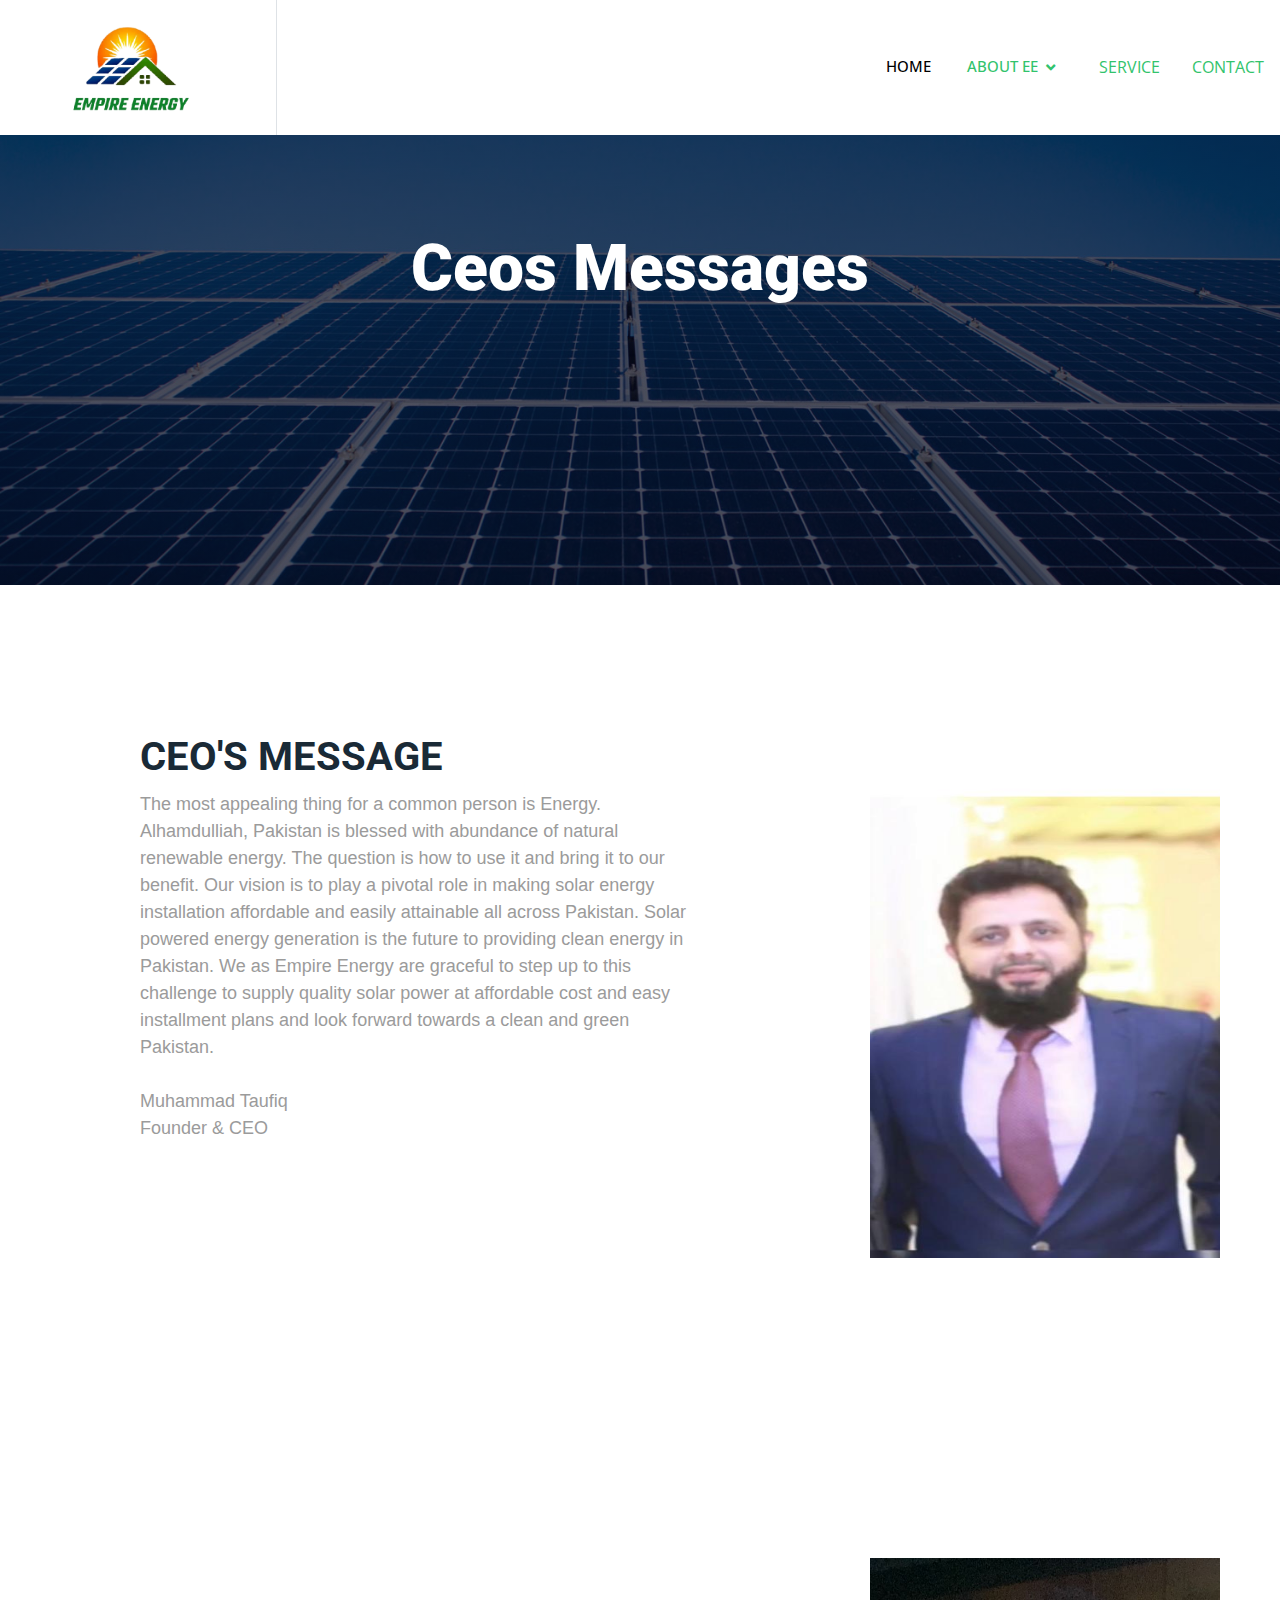
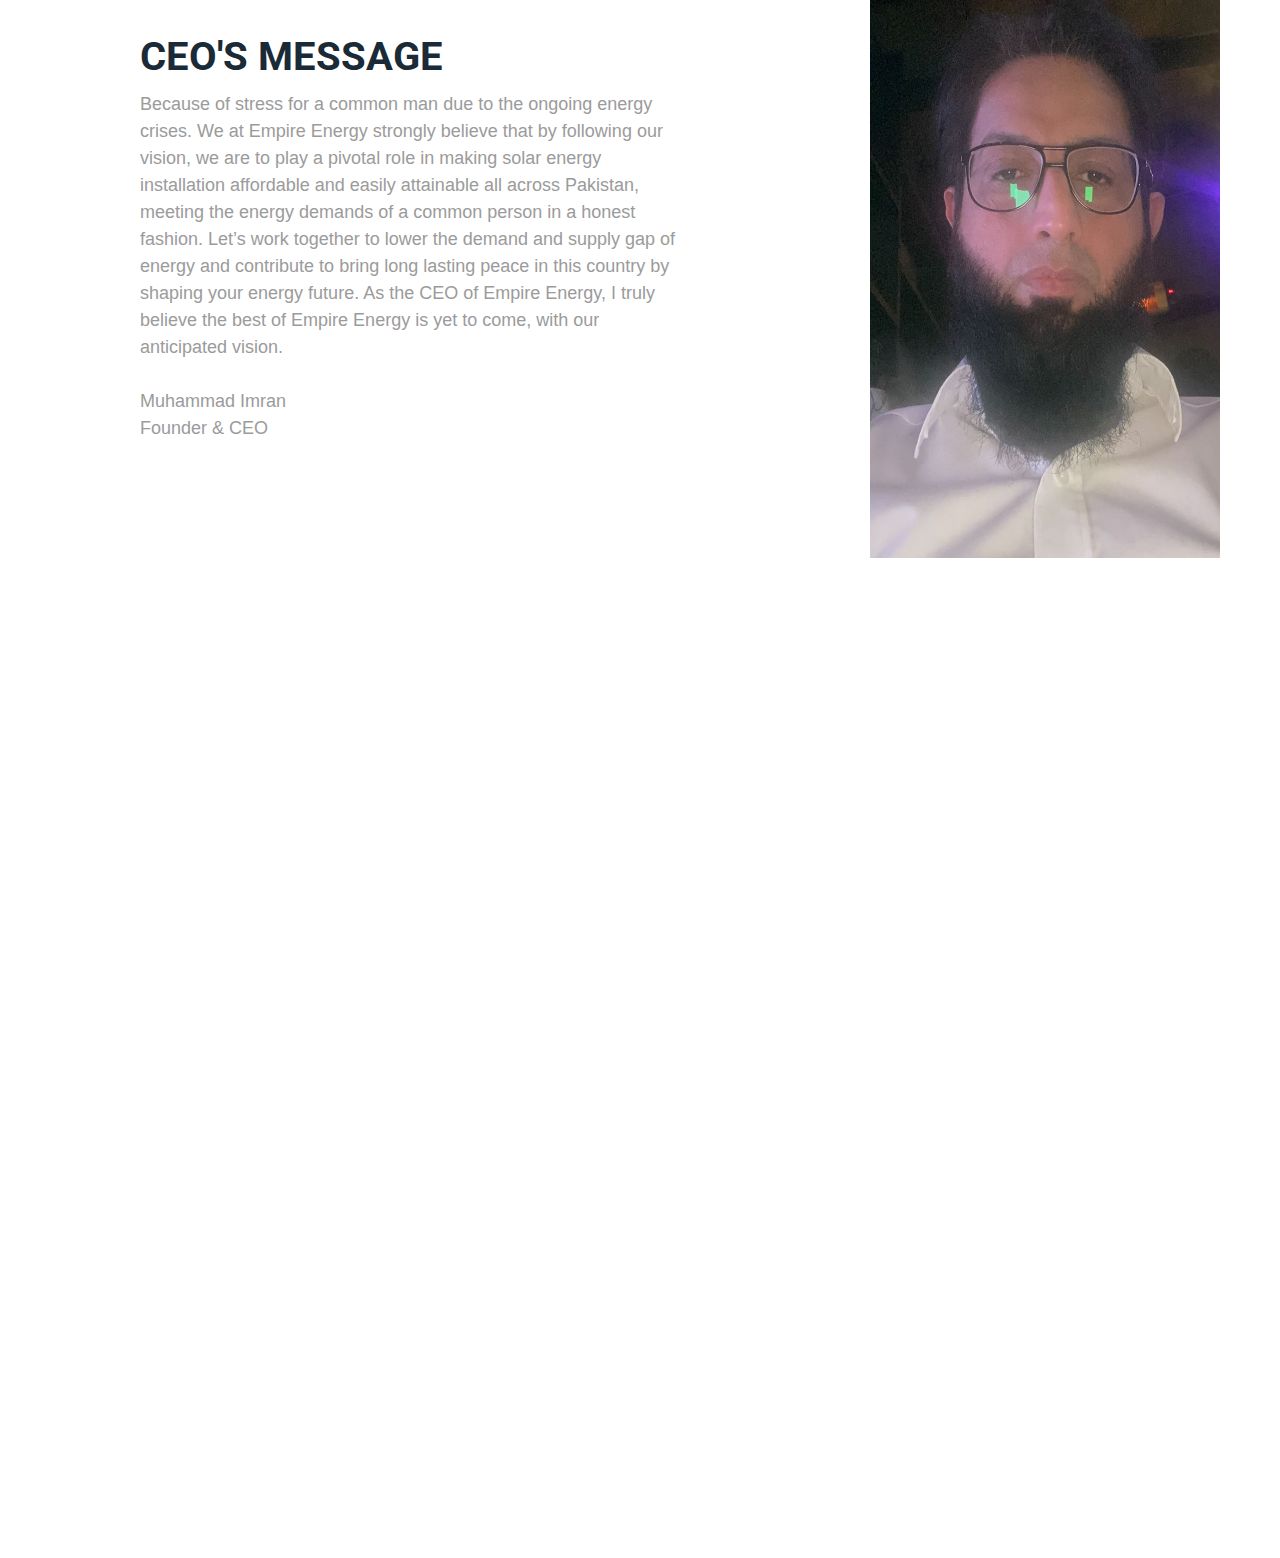
<file: ceo.html>
<!DOCTYPE html>
<html lang="en">

<head>

    <link rel="icon" href="img/logo3.png" type="icon" sizes="512x512">
    <meta charset="utf-8">
    <title>CEOS Message</title>
    <meta content="width=device-width, initial-scale=1.0" name="viewport">
    <meta content="" name="keywords">
    <meta content="" name="description">

    <!-- Favicon -->
    <link href="img/favicon.ico" rel="icon">

    <!-- Google Web Fonts -->
    <link rel="preconnect" href="https://fonts.googleapis.com">
    <link rel="preconnect" href="https://fonts.gstatic.com" crossorigin>
    <link href="https://fonts.googleapis.com/css2?family=Open+Sans:wght@400;500&family=Roboto:wght@500;700;900&display=swap" rel="stylesheet"> 

    <!-- Icon Font Stylesheet -->
    <link href="https://cdnjs.cloudflare.com/ajax/libs/font-awesome/5.10.0/css/all.min.css" rel="stylesheet">
    <link href="https://cdn.jsdelivr.net/npm/bootstrap-icons@1.4.1/font/bootstrap-icons.css" rel="stylesheet">
 

    <!-- Libraries Stylesheet -->
    <link href="lib/animate/animate.min.css" rel="stylesheet">
    <link href="lib/owlcarousel/assets/owl.carousel.min.css" rel="stylesheet">
    <link href="lib/lightbox/css/lightbox.min.css" rel="stylesheet">

    <!-- Customized Bootstrap Stylesheet -->
    <link href="css/bootstrap.min.css" rel="stylesheet">

    <!-- Template Stylesheet -->
    <link href="css/style.css" rel="stylesheet">
</head>


<style>

.section{
	width: 100%;
	min-height: 100vh;
	background-color: white;
}
.container{
	width: 80%;
	display: block;
	margin:auto;
	padding-top: 100px;
}
.content-section{
	float: left;
	width: 55%;
}
.image-section{
 float: right;
	width: 40%;
}
.image-section img{
	width: 350px;
	height: 600px;
    margin-left: 400px;
    margin-top: -500px;

}
.content-section .title{
	text-transform: uppercase;
	font-size: 28px;
    color: var(--primary);
}
.content-section .content h3{
	margin-top: 20px;
	color:var(--primary);
	font-size: 21px;
}
.content-section .content p{
	margin-top: 10px;
	font-family: sans-serif;
	font-size: 18px;
	line-height: 1.5;
}

@media screen and (max-width: 768px){
	.container{
	width: 80%;
	display: block;
	margin:auto;
	padding-top:50px;
}
.content-section{
	float:none;
	width:100%;
	display: block;
	margin:auto;
}
.image-section{
	float:none;
	width:100%;
	
}
.image-section img{
	width: 100%;
	height: auto;
	display: block;
	margin:auto;
}
.content-section .title{
	text-align: center;
	font-size: 19px;
}

}





</style>




<body>
   


    <!-- Navbar Start -->
    <nav class="navbar navbar-expand-lg bg-white navbar-light sticky-top p-0">
        <a href="index.html" class="navbar-brand d-flex align-items-center border-end px-4 px-lg-5">
            <img src="img/logo3.png" alt="" style="height:180px ; margin-top: 30px;">
        </a>
        <button type="button" class="navbar-toggler me-4" data-bs-toggle="collapse" data-bs-target="#navbarCollapse">
            <span class="navbar-toggler-icon"></span>
        </button>
        <div class="collapse navbar-collapse" id="navbarCollapse">
            <div class="navbar-nav ms-auto p-4 p-lg-0">
                <a href="index.html" class="nav-item nav-link">Home</a>
                <div class="nav-item dropdown">
                    <a href="about.html" class="nav-link dropdown-toggle active" data-bs-toggle="dropdown">About EE</a>
                    <div class="dropdown-menu bg-light m-0">
                        <a href="about.html" class="dropdown-item active">About EE</a>
                        <a href="ceo.html" class="dropdown-item">Ceos Messages</a>
                       
                    </div>
                </div>
                
              
                </div>
                <a href="service.html" class="nav-item nav-link">SERVICE</a>
                <a href="contact.html" class="nav-item nav-link">CONTACT</a>
            </div>
            
        </div>
    </nav>
    <!-- Navbar End -->


    <!-- Page Header Start -->
    <div class="container-fluid page-header py-5 mb-5">
        <div class="container py-5">
            <h1 class="display-3 text-white mb-3 animated slideInDown" style="text-align:center ;">Ceos Messages</h1>
            <nav aria-label="breadcrumb animated slideInDown">
                
            </nav>
        </div>
    </div>
    <!-- Page Header End -->

    <!-- about section start -->
    

    <section>
        <div class="section">
            <div class="container">
                <div class="content-section">
                    <div class="title">
                        <h1>CEO'S Message</h1>
                    </div>
                    <div class="content">
                        
                        <p>The most appealing thing for a common person is Energy.

                            Alhamdulliah, Pakistan is blessed with abundance of natural renewable energy. The question is how to use it and bring it to our benefit. Our vision is to play a pivotal role in making solar energy installation affordable and easily attainable all across Pakistan. Solar powered energy generation is the future to providing clean energy in Pakistan. 
                            
                            We as Empire Energy are graceful to step up to this challenge to supply quality solar power at affordable cost and easy installment plans and look forward towards a clean and green Pakistan.<br><br>
                            Muhammad Taufiq<br>Founder & CEO</p>
                        </p>
                
                <div class="image-section">
                    <img src="img/ceo-1.jpg" >
                </div>
            </div>
        </div>
    
    </section>

   

<section>
    <div class="section">
		<div class="container">
			<div class="content-section">
				<div class="title">
                    <h1>CEO'S Message</h1>
                </div>
				<div class="content">
					
					<p>Because of stress for a common man due to the ongoing energy crises.

                        We at Empire Energy strongly believe that by following our vision, we are to play a pivotal role in making solar energy installation affordable and easily attainable all across Pakistan, meeting the energy demands of a common person in a honest fashion. Let’s work together to lower the demand and supply gap of energy and contribute to bring long lasting peace in this country by shaping your energy future.
                        
                        As the CEO of Empire Energy, I truly believe the best of Empire Energy is yet to come, with our anticipated vision.<br><br>
                        Muhammad Imran<br>Founder & CEO</p>
					</p>
			
			<div class="image-section">
				<img src="img/ceo-2.jpg">
			</div>
		</div>
	</div>

</section>
 

          
    <!-- Footer Start -->
    <div class="container-fluid bg-dark text-body footer mt-5 pt-5 wow fadeIn" data-wow-delay="0.1s">
        <div class="container py-5">
            <div class="row g-5">
                <div class="col-lg-3 col-md-6">
                    <h5 class="text-white mb-4">Address</h5>
                    <p class="mb-2"><i class="fa fa-map-marker-alt me-3"></i>Empire Energy 12-B, Main Jinnah Avenue, Bahria Town Karachi</p>
                    <p class="mb-2"><i class="fa fa-phone-alt me-3"></i>Athar:+92-332-485-4062<br>Danish:+92-302-241-7825<br>Shahnawaz:+92-334-255-9331 </p>
                    <p class="mb-2"><i class="fa fa-envelope me-3"></i>empiresenergy@gmail.com</p>
                    <div class="d-flex pt-2">
                        <a class="btn btn-square btn-outline-light btn-social" href="https://www.instagram.com/empiresenergy360/" target="_blank"><i class="fab fa-instagram"></i></a>
                        <a class="btn btn-square btn-outline-light btn-social" href="https://www.facebook.com/Empire-Energy-105526025597546" target="_blank"><i class="fab fa-facebook-f"></i></a>
                    </div>
                </div>
                <div class="col-lg-3 col-md-6">
                    <h5 class="text-white mb-4">Quick Links</h5>
                    <a class="btn btn-link" href="about.html">About Us</a>
                    <a class="btn btn-link" href="contact.html">Contact Us</a>
                    <a class="btn btn-link" href="service.html">Our Services</a>
                    <a class="btn btn-link" href="index.html">Home</a>
                </div>
                <div class="col-lg-3 col-md-6">
                    <h5 class="text-white mb-4">Our   Work</h5>
                    <div class="row g-2">
                        <div class="col-4">
                            <img class="img-fluid8 rounded" src="img/work-1.jpg" alt="" style="margin-left:-40px ;">
                        </div>
                        <div class="col-4">
                            <img class="img-fluid8 rounded" src="img/WhatsApp Image 2022-08-06 at 11.52.17 AM.jpeg" alt="" style="margin-left:-25px ;">
                        </div>
                        <div class="col-4">
                            <img class="img-fluid8 rounded" src="img/work-2.jpg" alt="" style="margin-left:-10px ;">
                        </div>
                        <div class="col-4">
                            <img class="img-fluid8 rounded" src="img/work-3.jpg" alt="" style="margin-left:-40px ;">
                        </div>
                        <div class="col-4">
                            <img class="img-fluid8 rounded" src="img/work-4.jpg" alt="" style="margin-left:-25px ;">
                        </div>
                        <div class="col-4">
                            <img class="img-fluid8 rounded" src="img/work-5.jpg" alt="" style="margin-left:-10px ;">
                        </div>
                    </div>
                </div>
                <div class="col-lg-3 col-md-6">
                    <h5 class="text-white mb-4">Newsletter</h5>
                    <p>Sign Up For the latest updates.</p>
                    <div class="position-relative mx-auto" style="max-width: 400px;">
                        <input class="form-control border-0 w-100 py-3 ps-4 pe-5" type="text" placeholder="Your email">
                        <button type="button" class="btn btn-primary py-2 position-absolute top-0 end-0 mt-2 me-2">SignUp</button>
                    </div>
                </div>
            </div>
        </div>
        <div class="container">
            <div class="copyright">
                <div class="row">
                    <div class="col-md-6 text-center text-md-start mb-3 mb-md-0">
                        &copy; <a href="https://www.instagram.com/empiresenergy360/" target="_blank">Empire Energy</a>, All Right Reserved.
                    </div>
                    <div class="col-md-6 text-center text-md-end">
                        <!--/*** This template is free as long as you keep the footer author’s credit link/attribution link/backlink. If you'd like to use the template without the footer author’s credit link/attribution link/backlink, you can purchase the Credit Removal License from "https://htmlcodex.com/credit-removal". Thank you for your support. ***/-->
                        Designed By <a href="https://www.instagram.com/the_r.brothers/" target="_blank">The R Brothers</a>
                    </div>
                </div>
            </div>
        </div>
    </div>
    <!-- Footer End -->




    <!-- JavaScript Libraries -->
    <script src="https://code.jquery.com/jquery-3.4.1.min.js"></script>
    <script src="https://cdn.jsdelivr.net/npm/bootstrap@5.0.0/dist/js/bootstrap.bundle.min.js"></script>
    <script src="lib/wow/wow.min.js"></script>
    <script src="lib/easing/easing.min.js"></script>
    <script src="lib/waypoints/waypoints.min.js"></script>
    <script src="lib/counterup/counterup.min.js"></script>
    <script src="lib/owlcarousel/owl.carousel.min.js"></script>
    <script src="lib/isotope/isotope.pkgd.min.js"></script>
    <script src="lib/lightbox/js/lightbox.min.js"></script>

    <!-- Template Javascript -->
    <script src="js/main.js"></script>
</body>

</html>
</file>
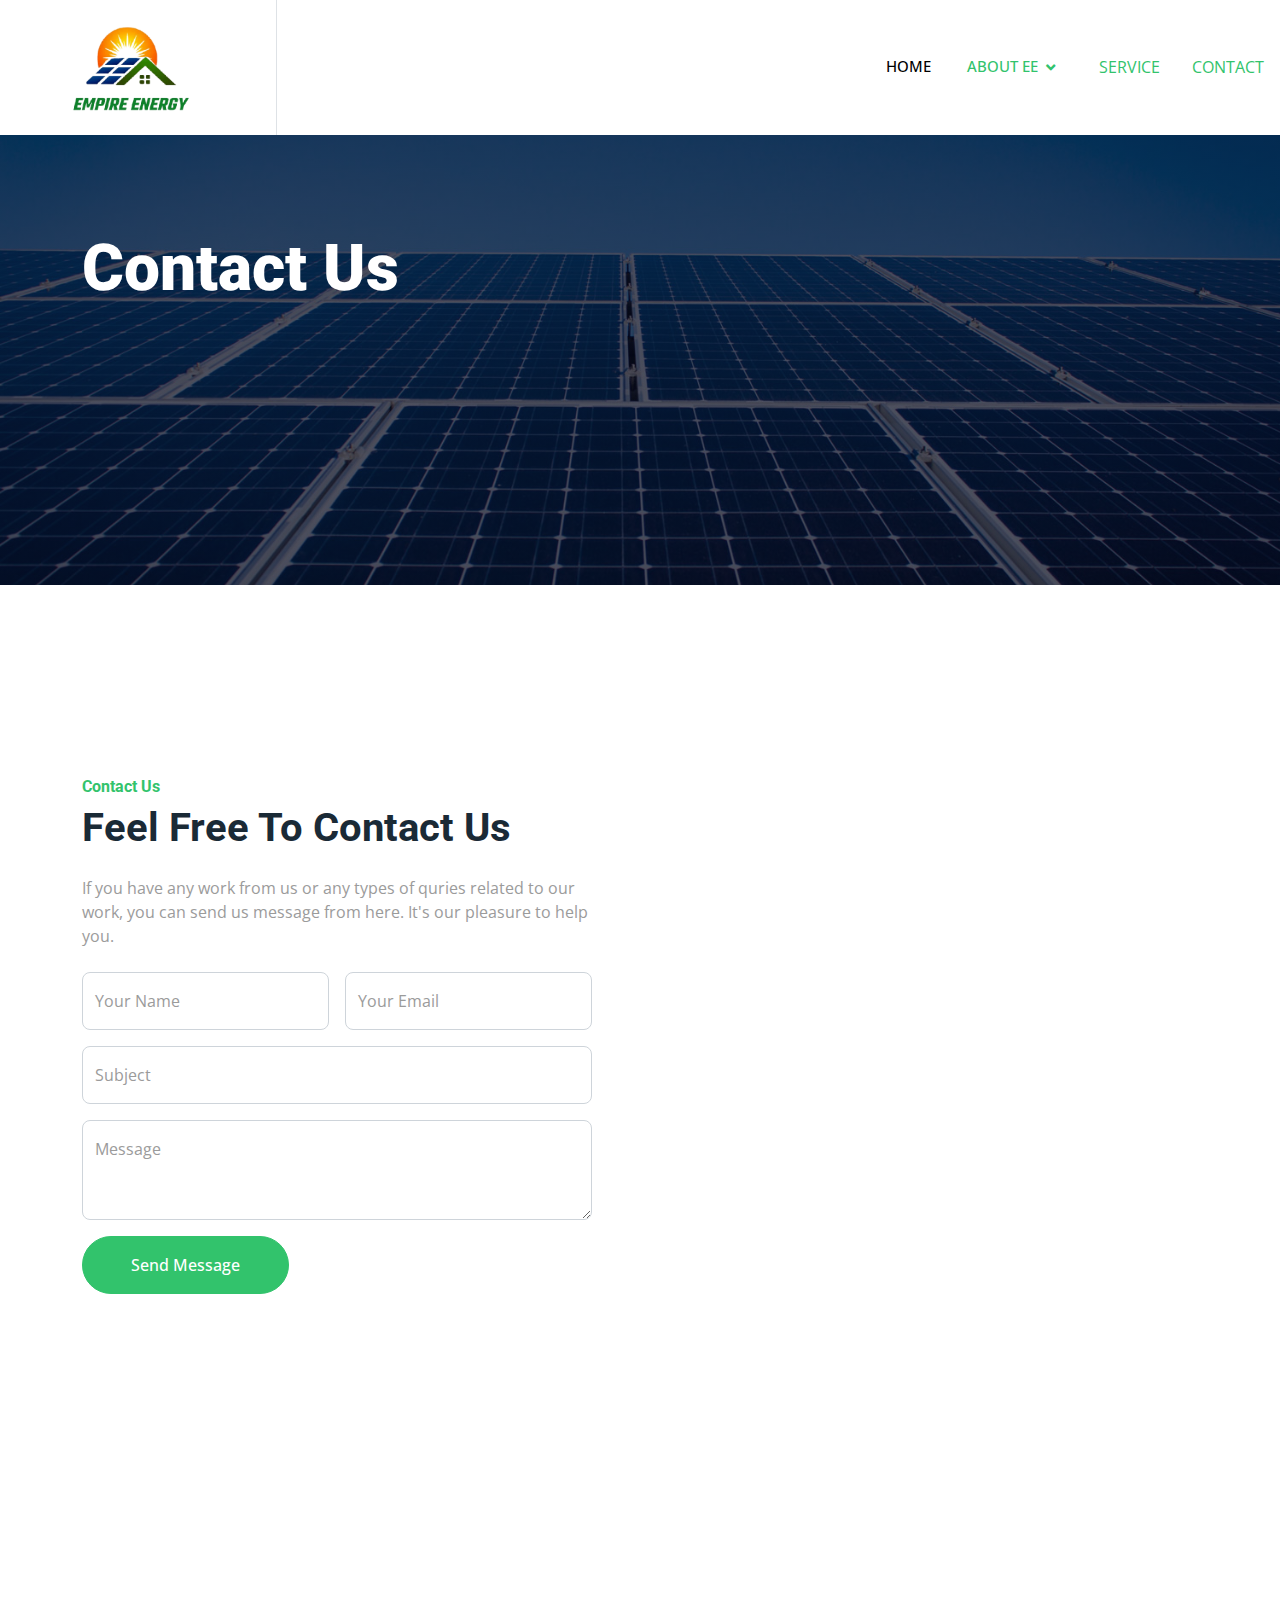
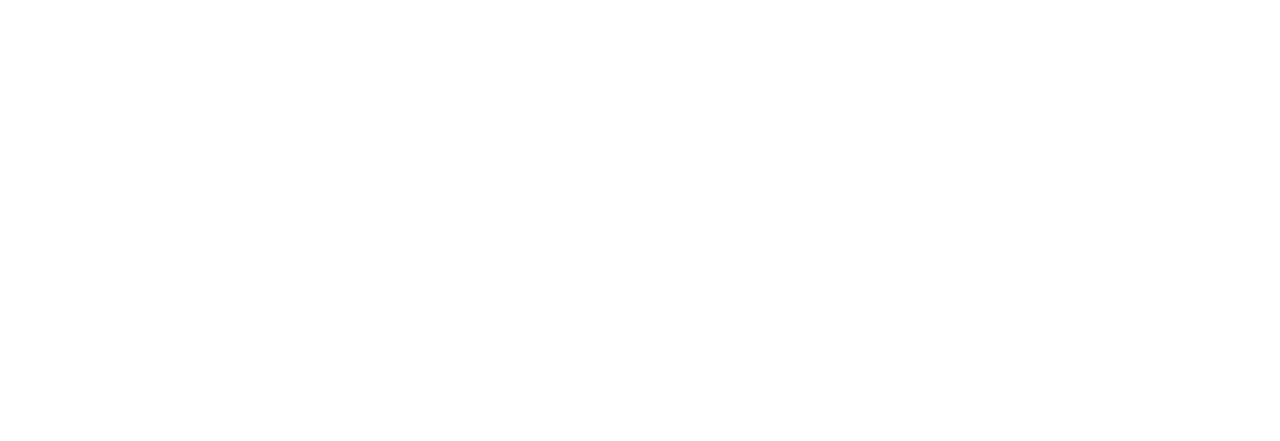
<file: contact.html>
<!DOCTYPE html>
<html lang="en">

<head>
    <link rel="icon" href="img/logo3.png" type="icon" sizes="512x512">
    <meta charset="utf-8">
    <title>Contacts</title>
    <meta content="width=device-width, initial-scale=1.0" name="viewport">
    <meta content="" name="keywords">
    <meta content="" name="description">

    <!-- Favicon -->
    <link href="img/favicon.ico" rel="icon">

    <!-- Google Web Fonts -->
    <link rel="preconnect" href="https://fonts.googleapis.com">
    <link rel="preconnect" href="https://fonts.gstatic.com" crossorigin>
    <link href="https://fonts.googleapis.com/css2?family=Open+Sans:wght@400;500&family=Roboto:wght@500;700;900&display=swap" rel="stylesheet"> 

    <!-- Icon Font Stylesheet -->
    <link href="https://cdnjs.cloudflare.com/ajax/libs/font-awesome/5.10.0/css/all.min.css" rel="stylesheet">
    <link href="https://cdn.jsdelivr.net/npm/bootstrap-icons@1.4.1/font/bootstrap-icons.css" rel="stylesheet">

    <!-- Libraries Stylesheet -->
    <link href="lib/animate/animate.min.css" rel="stylesheet">
    <link href="lib/owlcarousel/assets/owl.carousel.min.css" rel="stylesheet">
    <link href="lib/lightbox/css/lightbox.min.css" rel="stylesheet">

    <!-- Customized Bootstrap Stylesheet -->
    <link href="css/bootstrap.min.css" rel="stylesheet">

    <!-- Template Stylesheet -->
    <link href="css/style.css" rel="stylesheet">
</head>

<body>
   


    <!-- Navbar Start -->
    <nav class="navbar navbar-expand-lg bg-white navbar-light sticky-top p-0">
        <a href="index.html" class="navbar-brand d-flex align-items-center border-end px-4 px-lg-5">
            <img src="img/logo3.png" alt="" style="height:180px ; margin-top: 30px;">
        </a>
        <button type="button" class="navbar-toggler me-4" data-bs-toggle="collapse" data-bs-target="#navbarCollapse">
            <span class="navbar-toggler-icon"></span>
        </button>
        <div class="collapse navbar-collapse" id="navbarCollapse">
            <div class="navbar-nav ms-auto p-4 p-lg-0">
                <a href="index.html" class="nav-item nav-link">Home</a>
                <div class="nav-item dropdown">
                    <a href="#" class="nav-link dropdown-toggle active" data-bs-toggle="dropdown">About EE</a>
                    <div class="dropdown-menu bg-light m-0">
                        <a href="about.html" class="dropdown-item active">About EE</a>
                        <a href="ceo.html" class="dropdown-item">Ceos Messages</a>
                       
                    </div>
                </div>
                
              
                </div>
                <a href="service.html" class="nav-item nav-link">SERVICE</a>
                <a href="contact.html" class="nav-item nav-link">CONTACT</a>
            </div>
            
        </div>
    </nav>
    <!-- Navbar End -->


    <!-- Page Header Start -->
    <div class="container-fluid page-header py-5 mb-5">
        <div class="container py-5">
            <h1 class="display-3 text-white mb-3 animated slideInDown">Contact Us</h1>
            <nav aria-label="breadcrumb animated slideInDown">
                
            </nav>
        </div>
    </div>
    <!-- Page Header End -->


    <!-- Contact Start -->
    <div class="container-fluid bg-light overflow-hidden px-lg-0" style="margin: 6rem 0;">
        <div class="container contact px-lg-0">
            <div class="row g-0 mx-lg-0">
                <div class="col-lg-6 contact-text py-5 wow fadeIn" data-wow-delay="0.5s">
                    <div class="p-lg-5 ps-lg-0">
                        <h6 class="text-primary">Contact Us</h6>
                        <h1 class="mb-4">Feel Free To Contact Us</h1>
                        <p class="mb-4">If you have any work from us or any types of quries related to our work, you can send us message from here. It's our pleasure to help you.</p>
                        <form>
                            <div class="row g-3">
                                <div class="col-md-6">
                                    <div class="form-floating">
                                        <input type="text" class="form-control" id="name" placeholder="Your Name">
                                        <label for="name">Your Name</label>
                                    </div>
                                </div>
                                <div class="col-md-6">
                                    <div class="form-floating">
                                        <input type="email" class="form-control" id="email" placeholder="Your Email">
                                        <label for="email">Your Email</label>
                                    </div>
                                </div>
                                <div class="col-12">
                                    <div class="form-floating">
                                        <input type="text" class="form-control" id="subject" placeholder="Subject">
                                        <label for="subject">Subject</label>
                                    </div>
                                </div>
                                <div class="col-12">
                                    <div class="form-floating">
                                        <textarea class="form-control" placeholder="Leave a message here" id="message" style="height: 100px"></textarea>
                                        <label for="message">Message</label>
                                    </div>
                                </div>
                                <div class="col-12">
                                    <button class="btn btn-primary rounded-pill py-3 px-5" type="submit">Send Message</button>
                                </div>
                            </div>
                        </form>
                    </div>
                </div>
                <div class="col-lg-6 pe-lg-0" style="min-height: 400px;">
                    <div class="position-relative h-100">
                        <iframe src="https://www.google.com/maps/embed?pb=!1m18!1m12!1m3!1d3616.0381005157437!2d67.31217951492961!3d24.998821283988818!2m3!1f0!2f0!3f0!3m2!1i1024!2i768!4f13.1!3m3!1m2!1s0x3eb34bac3d555377%3A0x5d86efd296f2d177!2sEmpire%20360!5e0!3m2!1sen!2s!4v1659960028808!5m2!1sen!2s" width="700" height="650" style="border:0;" allowfullscreen="" loading="lazy" referrerpolicy="no-referrer-when-downgrade"></iframe>
                    </div>
                </div>
            </div>
        </div>
    </div>
    <!-- Contact End -->


    <!-- Footer Start -->
    <div class="container-fluid bg-dark text-body footer mt-5 pt-5 wow fadeIn" data-wow-delay="0.1s">
        <div class="container py-5">
            <div class="row g-5">
                <div class="col-lg-3 col-md-6">
                    <h5 class="text-white mb-4">Address</h5>
                    <p class="mb-2"><i class="fa fa-map-marker-alt me-3"></i>Empire Energy 12-B, Main Jinnah Avenue, Bahria Town Karachi</p>
                    <p class="mb-2"><i class="fa fa-phone-alt me-3"></i>Athar:+92-332-485-4062<br>Danish:+92-302-241-7825<br>Shahnawaz:+92-334-255-9331 </p>
                    <p class="mb-2"><i class="fa fa-envelope me-3"></i>empiresenergy@gmail.com</p>
                    <div class="d-flex pt-2">
                        <a class="btn btn-square btn-outline-light btn-social" href="https://www.instagram.com/empiresenergy360/" target="_blank"><i class="fab fa-instagram"></i></a>
                        <a class="btn btn-square btn-outline-light btn-social" href="https://www.facebook.com/Empire-Energy-105526025597546" target="_blank"><i class="fab fa-facebook-f"></i></a>
                    </div>
                </div>
                <div class="col-lg-3 col-md-6">
                    <h5 class="text-white mb-4">Quick Links</h5>
                    <a class="btn btn-link" href="about.html">About Us</a>
                    <a class="btn btn-link" href="contact.html">Contact Us</a>
                    <a class="btn btn-link" href="service.html">Our Services</a>
                    <a class="btn btn-link" href="index.html">Home</a>
                </div>
                <div class="col-lg-3 col-md-6">
                    <h5 class="text-white mb-4">Our   Work</h5>
                    <div class="row g-2">
                        <div class="col-4">
                            <img class="img-fluid8 rounded" src="img/work-1.jpg" alt="" style="margin-left:-40px ;">
                        </div>
                        <div class="col-4">
                            <img class="img-fluid8 rounded" src="img/WhatsApp Image 2022-08-06 at 11.52.17 AM.jpeg" alt="" style="margin-left:-25px ;">
                        </div>
                        <div class="col-4">
                            <img class="img-fluid8 rounded" src="img/work-2.jpg" alt="" style="margin-left:-10px ;">
                        </div>
                        <div class="col-4">
                            <img class="img-fluid8 rounded" src="img/work-3.jpg" alt="" style="margin-left:-40px ;">
                        </div>
                        <div class="col-4">
                            <img class="img-fluid8 rounded" src="img/work-4.jpg" alt="" style="margin-left:-25px ;">
                        </div>
                        <div class="col-4">
                            <img class="img-fluid8 rounded" src="img/work-5.jpg" alt="" style="margin-left:-10px ;">
                        </div>
                    </div>
                </div>
                <div class="col-lg-3 col-md-6">
                    <h5 class="text-white mb-4">Newsletter</h5>
                    <p>Sign Up For the latest updates.</p>
                    <div class="position-relative mx-auto" style="max-width: 400px;">
                        <input class="form-control border-0 w-100 py-3 ps-4 pe-5" type="text" placeholder="Your email">
                        <button type="button" class="btn btn-primary py-2 position-absolute top-0 end-0 mt-2 me-2">SignUp</button>
                    </div>
                </div>
            </div>
        </div>
        <div class="container">
            <div class="copyright">
                <div class="row">
                    <div class="col-md-6 text-center text-md-start mb-3 mb-md-0">
                        &copy; <a href="https://www.instagram.com/empiresenergy360/" target="_blank">Empire Energy</a>, All Right Reserved.
                    </div>
                    <div class="col-md-6 text-center text-md-end">
                        <!--/*** This template is free as long as you keep the footer author’s credit link/attribution link/backlink. If you'd like to use the template without the footer author’s credit link/attribution link/backlink, you can purchase the Credit Removal License from "https://htmlcodex.com/credit-removal". Thank you for your support. ***/-->
                        Designed By <a href="https://www.instagram.com/the_r.brothers/" target="_blank">The R Brothers</a>
                    </div>
                </div>
            </div>
        </div>
    </div>
    <!-- Footer End -->


  


    <!-- JavaScript Libraries -->
    <script src="https://code.jquery.com/jquery-3.4.1.min.js"></script>
    <script src="https://cdn.jsdelivr.net/npm/bootstrap@5.0.0/dist/js/bootstrap.bundle.min.js"></script>
    <script src="lib/wow/wow.min.js"></script>
    <script src="lib/easing/easing.min.js"></script>
    <script src="lib/waypoints/waypoints.min.js"></script>
    <script src="lib/counterup/counterup.min.js"></script>
    <script src="lib/owlcarousel/owl.carousel.min.js"></script>
    <script src="lib/isotope/isotope.pkgd.min.js"></script>
    <script src="lib/lightbox/js/lightbox.min.js"></script>

    <!-- Template Javascript -->
    <script src="js/main.js"></script>
</body>

</html>
</file>
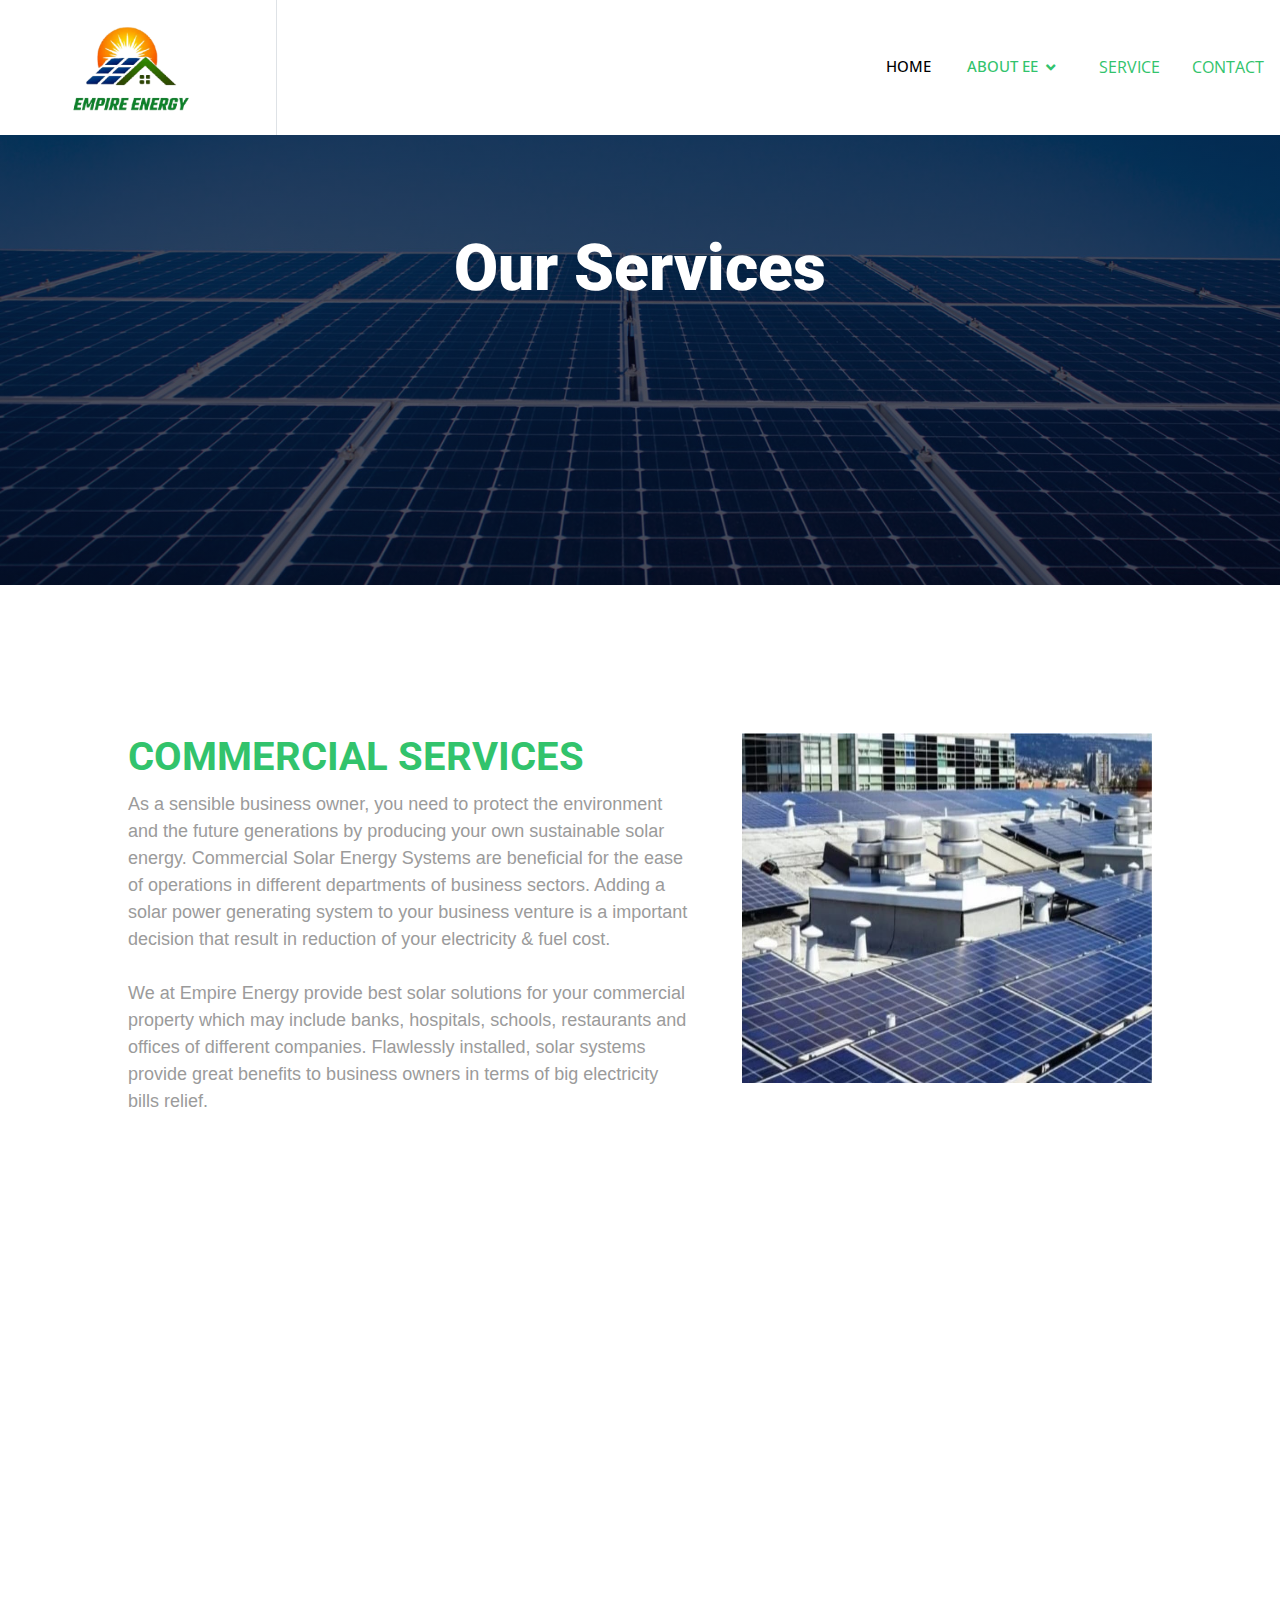
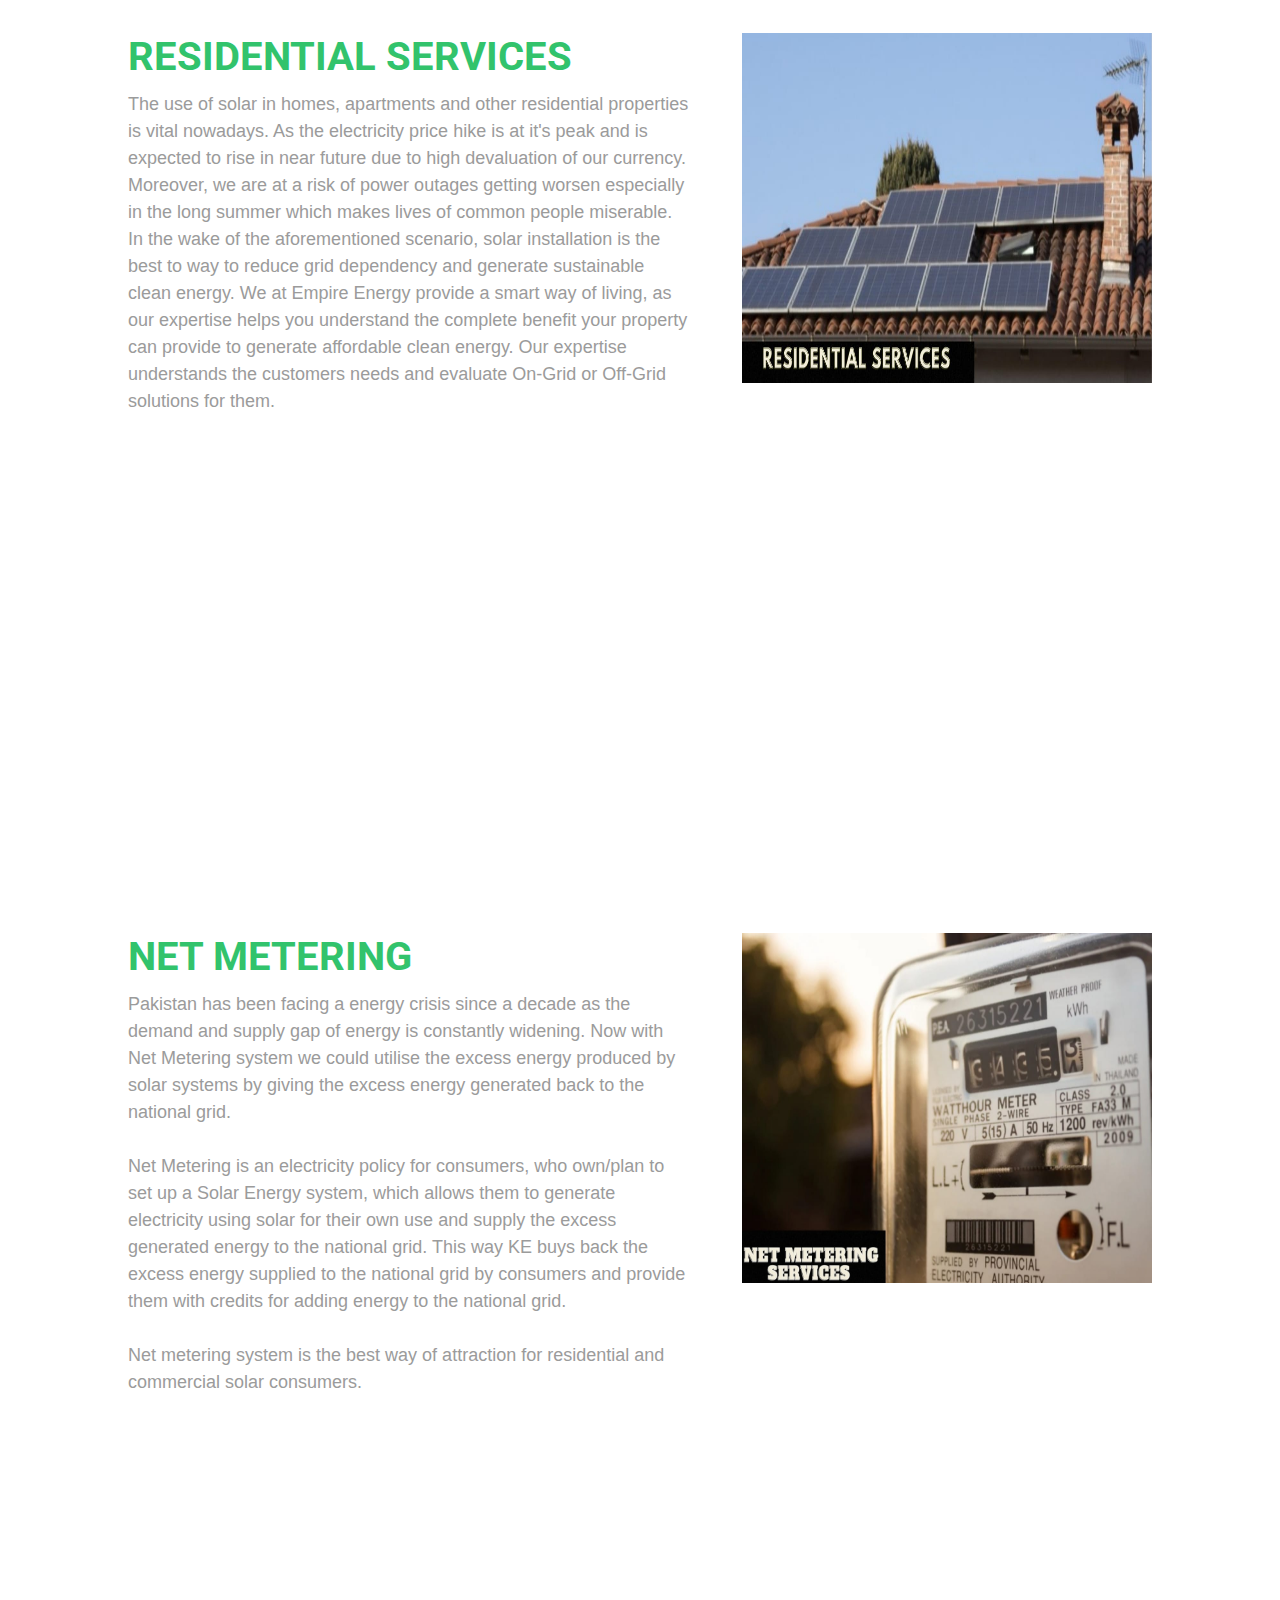
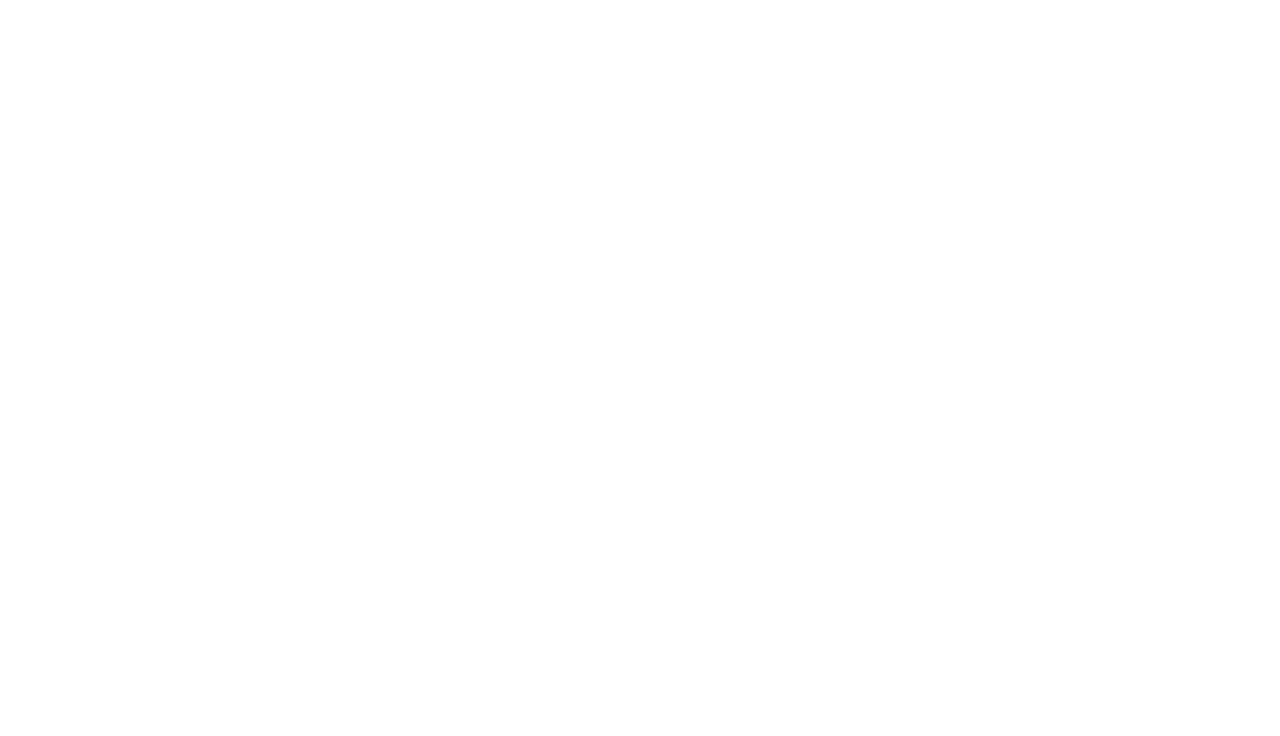
<file: service.html>
<!DOCTYPE html>
<html lang="en">

<head>
    <meta charset="utf-8">
    <link rel="icon" href="img/logo3.png" type="icon" sizes="512x512">
    <title>Services</title>
    <meta content="width=device-width, initial-scale=1.0" name="viewport">
    <meta content="" name="keywords">
    <meta content="" name="description">

    <!-- Favicon -->
    <link href="img/favicon.ico" rel="icon">

    <!-- Google Web Fonts -->
    <link rel="preconnect" href="https://fonts.googleapis.com">
    <link rel="preconnect" href="https://fonts.gstatic.com" crossorigin>
    <link href="https://fonts.googleapis.com/css2?family=Open+Sans:wght@400;500&family=Roboto:wght@500;700;900&display=swap" rel="stylesheet"> 

    <!-- Icon Font Stylesheet -->
    <link href="https://cdnjs.cloudflare.com/ajax/libs/font-awesome/5.10.0/css/all.min.css" rel="stylesheet">
    <link href="https://cdn.jsdelivr.net/npm/bootstrap-icons@1.4.1/font/bootstrap-icons.css" rel="stylesheet">

    <!-- Libraries Stylesheet -->
    <link href="lib/animate/animate.min.css" rel="stylesheet">
    <link href="lib/owlcarousel/assets/owl.carousel.min.css" rel="stylesheet">
    <link href="lib/lightbox/css/lightbox.min.css" rel="stylesheet">

    <!-- Customized Bootstrap Stylesheet -->
    <link href="css/bootstrap.min.css" rel="stylesheet">

    <!-- Template Stylesheet -->
    <link href="css/style.css" rel="stylesheet">
</head>

<body>
   


 


    <!-- Navbar Start -->
    <nav class="navbar navbar-expand-lg bg-white navbar-light sticky-top p-0">
        <a href="index.html" class="navbar-brand d-flex align-items-center border-end px-4 px-lg-5">
            <img src="img/logo3.png" alt="" style="height:180px ; margin-top: 30px;">
        </a>
        <button type="button" class="navbar-toggler me-4" data-bs-toggle="collapse" data-bs-target="#navbarCollapse">
            <span class="navbar-toggler-icon"></span>
        </button>
        <div class="collapse navbar-collapse" id="navbarCollapse">
            <div class="navbar-nav ms-auto p-4 p-lg-0">
                <a href="index.html" class="nav-item nav-link">Home</a>
                <div class="nav-item dropdown">
                    <a href="about.html" class="nav-link dropdown-toggle active" data-bs-toggle="dropdown">About EE</a>
                    <div class="dropdown-menu bg-light m-0">
                        <a href="about.html" class="dropdown-item active">About EE</a>
                        <a href="ceo.html" class="dropdown-item">Ceos Messages</a>
                       
                    </div>
                </div>
                
              
                </div>
                <a href="service.html" class="nav-item nav-link">SERVICE</a>
                <a href="contact.html" class="nav-item nav-link">CONTACT</a>
            </div>
            
        </div>
    </nav>
    <!-- Navbar End -->


    <!-- Page Header Start -->
    <div class="container-fluid page-header py-5 mb-5">
        <div class="container py-5">
            <h1 class="display-3 text-white mb-3 animated slideInDown" style="text-align:center ;"> Our Services</h1>
            <nav aria-label="breadcrumb animated slideInDown">
               
            </nav>
        </div>
    </div>
    <!-- Page Header End -->


    <!-- Service Start -->
    <section>
    <div class="section">
		<div class="containera">
			<div class="content-sectionb">
				<div class="titlec">
					<h1>Commercial Services</h1>
				</div>
				<div class="contentv">
					
					<p>As a sensible business owner, you need to protect the environment and the future generations by producing your own sustainable solar energy. Commercial Solar Energy Systems are beneficial for the ease of operations in different departments of business sectors. Adding a solar power generating system to your business venture is a important decision that result in reduction of your electricity & fuel cost.<br><br>
                            
                        We at Empire Energy provide best solar solutions for your commercial property which may include banks, hospitals, schools, restaurants and offices of different companies. Flawlessly installed, solar systems provide great benefits to business owners in terms of big electricity bills relief.
					</p>
					
				</div>
				
			</div>
			<div class="image-section">
				<img src="img/com-1.jpg">
			</div>
		</div>
	</div>

</section>


<section>
    <div class="section">
		<div class="containera" >
			<div class="content-sectionb " >
                <div class="titlec">
                    <h1>Residential Services</h1>
                </div>
				<div class="contentv">
					
					<p>The use of solar in homes, apartments and other residential properties is vital nowadays. As the electricity price hike is at it's peak and is expected to rise in near future due to high devaluation of our currency. Moreover, we are at a risk of power outages getting worsen especially in the long summer which makes lives of common people miserable. In the wake of the aforementioned scenario, solar installation is the best to way to reduce grid dependency and generate sustainable clean energy. 
                        We at Empire Energy provide a smart way of living, as our expertise helps you understand the complete benefit your property can provide to generate affordable clean energy. Our expertise understands the customers needs and evaluate On-Grid or Off-Grid solutions for them.
					</p>
					
				</div>
				
			</div>
			<div class="image-section" style="height:400px ;">
				<img src="img/slide-2.jpg">
			</div>
		</div>
	</div>
</section>

<section>
    <div class="section">
		<div class="containera" >
			<div class="content-sectionb " >
                <div class="titlec">
                    <h1>Net Metering</h1>
                </div>
				<div class="contentv">
					
					<p>Pakistan has been facing a energy crisis since a decade as the demand and supply gap of energy is constantly widening. Now with Net Metering system we could utilise the excess energy produced by solar systems by giving the excess energy generated back to the national grid.<br><br>

                        Net Metering is an electricity policy for consumers, who own/plan to set up a Solar Energy system, which allows them to generate electricity using solar for their own use and supply the excess generated energy to the national grid. This way KE buys back the excess energy supplied to the national grid by consumers and provide them with credits for adding energy to the national grid. <br><br>
                        
                        Net metering system is the best way of attraction for residential and commercial solar consumers.
					</p>
					
				</div>
				
			</div>
			<div class="image-section" style="height:400px ;">
				<img src="img/net-1.jpg">
			</div>
		</div>
	</div>
</section>



    
    <!-- Service End -->


   
        

    <!-- Footer Start -->
    <div class="container-fluid bg-dark text-body footer mt-5 pt-5 wow fadeIn" data-wow-delay="0.1s">
        <div class="container py-5">
            <div class="row g-5">
                <div class="col-lg-3 col-md-6">
                    <h5 class="text-white mb-4">Address</h5>
                    <p class="mb-2"><i class="fa fa-map-marker-alt me-3"></i>Empire Energy 12-B, Main Jinnah Avenue, Bahria Town Karachi</p>
                    <p class="mb-2"><i class="fa fa-phone-alt me-3"></i>Athar:+92-332-485-4062<br>Danish:+92-302-241-7825<br>Shahnawaz:+92-334-255-9331 </p>
                    <p class="mb-2"><i class="fa fa-envelope me-3"></i>empiresenergy@gmail.com</p>
                    <div class="d-flex pt-2">
                        <a class="btn btn-square btn-outline-light btn-social" href="https://www.instagram.com/empiresenergy360/" target="_blank"><i class="fab fa-instagram"></i></a>
                        <a class="btn btn-square btn-outline-light btn-social" href="https://www.facebook.com/Empire-Energy-105526025597546" target="_blank"><i class="fab fa-facebook-f"></i></a>
                    </div>
                </div>
                <div class="col-lg-3 col-md-6">
                    <h5 class="text-white mb-4">Quick Links</h5>
                    <a class="btn btn-link" href="about.html">About Us</a>
                    <a class="btn btn-link" href="contact.html">Contact Us</a>
                    <a class="btn btn-link" href="service.html">Our Services</a>
                    <a class="btn btn-link" href="index.html">Home</a>
                </div>
                <div class="col-lg-3 col-md-6">
                    <h5 class="text-white mb-4">Our   Work</h5>
                    <div class="row g-2">
                        <div class="col-4">
                            <img class="img-fluid8 rounded" src="img/work-1.jpg" alt="" style="margin-left:-40px ;">
                        </div>
                        <div class="col-4">
                            <img class="img-fluid8 rounded" src="img/WhatsApp Image 2022-08-06 at 11.52.17 AM.jpeg" alt="" style="margin-left:-25px ;">
                        </div>
                        <div class="col-4">
                            <img class="img-fluid8 rounded" src="img/work-2.jpg" alt="" style="margin-left:-10px ;">
                        </div>
                        <div class="col-4">
                            <img class="img-fluid8 rounded" src="img/work-3.jpg" alt="" style="margin-left:-40px ;">
                        </div>
                        <div class="col-4">
                            <img class="img-fluid8 rounded" src="img/work-4.jpg" alt="" style="margin-left:-25px ;">
                        </div>
                        <div class="col-4">
                            <img class="img-fluid8 rounded" src="img/work-5.jpg" alt="" style="margin-left:-10px ;">
                        </div>
                    </div>
                </div>
                <div class="col-lg-3 col-md-6">
                    <h5 class="text-white mb-4">Newsletter</h5>
                    <p>Sign Up For the latest updates.</p>
                    <div class="position-relative mx-auto" style="max-width: 400px;">
                        <input class="form-control border-0 w-100 py-3 ps-4 pe-5" type="text" placeholder="Your email">
                        <button type="button" class="btn btn-primary py-2 position-absolute top-0 end-0 mt-2 me-2">SignUp</button>
                    </div>
                </div>
            </div>
        </div>
        <div class="container">
            <div class="copyright">
                <div class="row">
                    <div class="col-md-6 text-center text-md-start mb-3 mb-md-0">
                        &copy; <a href="https://www.instagram.com/empiresenergy360/" target="_blank">Empire Energy</a>, All Right Reserved.
                    </div>
                    <div class="col-md-6 text-center text-md-end">
                        <!--/*** This template is free as long as you keep the footer author’s credit link/attribution link/backlink. If you'd like to use the template without the footer author’s credit link/attribution link/backlink, you can purchase the Credit Removal License from "https://htmlcodex.com/credit-removal". Thank you for your support. ***/-->
                        Designed By <a href="https://www.instagram.com/the_r.brothers/" target="_blank">The R Brothers</a>
                    </div>
                </div>
            </div>
        </div>
    </div>
    <!-- Footer End -->



    <!-- JavaScript Libraries -->
    <script src="https://code.jquery.com/jquery-3.4.1.min.js"></script>
    <script src="https://cdn.jsdelivr.net/npm/bootstrap@5.0.0/dist/js/bootstrap.bundle.min.js"></script>
    <script src="lib/wow/wow.min.js"></script>
    <script src="lib/easing/easing.min.js"></script>
    <script src="lib/waypoints/waypoints.min.js"></script>
    <script src="lib/counterup/counterup.min.js"></script>
    <script src="lib/owlcarousel/owl.carousel.min.js"></script>
    <script src="lib/isotope/isotope.pkgd.min.js"></script>
    <script src="lib/lightbox/js/lightbox.min.js"></script>

    <!-- Template Javascript -->
    <script src="js/main.js"></script>
</body>

</html>
</file>
<file: css/style.css>
/********** Template CSS **********/
:root {
    --primary: #32C36C;
    --light: #F6F7F8;
    --dark: #1A2A36;
}

.fw-medium {
    font-weight: 500 !important;
}

.fw-bold {
    font-weight: 700 !important;
}

.fw-black {
    font-weight: 900 !important;
}

.back-to-top {
    position: fixed;
    display: none;
    right: 45px;
    bottom: 45px;
    z-index: 99;
}


/*** Spinner ***/
#spinner {
    opacity: 0;
    visibility: hidden;
    transition: opacity .5s ease-out, visibility 0s linear .5s;
    z-index: 99999;
}

#spinner.show {
    transition: opacity .5s ease-out, visibility 0s linear 0s;
    visibility: visible;
    opacity: 1;
}


/*** Button ***/
.btn {
    font-weight: 500;
    transition: .5s;
}

.btn.btn-primary,
.btn.btn-outline-primary:hover {
    color: #FFFFFF;
}

.btn-square {
    width: 38px;
    height: 38px;
}

.btn-sm-square {
    width: 32px;
    height: 32px;
}

.btn-lg-square {
    width: 48px;
    height: 48px;
}

.btn-square,
.btn-sm-square,
.btn-lg-square {
    padding: 0;
    display: flex;
    align-items: center;
    justify-content: center;
    font-weight: normal;
}

/*** Navbar ***/
.navbar.sticky-top {
    top: -100px;
    transition: .5s;
}

.navbar .navbar-brand,
.navbar a.btn {
    height: 135px;
}

.navbar .navbar-nav .nav-link {
    margin-right: 20px;
    color: black;
    font-size: 15px;
    font-weight: 500;
    text-transform: uppercase;
    outline: none;
}

.navbar .navbar-nav .nav-link:hover,
.navbar .navbar-nav .nav-link.active {
    color:var(--primary);
}

.navbar .dropdown-toggle::after {
    border: none;
    content: "\f107";
    font-family: "Font Awesome 5 Free";
    font-weight: 900;
    vertical-align: middle;
    margin-left: 8px;
}

@media (max-width: 991.98px) {
    .navbar .navbar-nav .nav-link  {
        margin-right: 0;
        padding: 10px 0;
    }

    .navbar .navbar-nav {
        border-top: 1px solid #EEEEEE;
    }
}

@media (min-width: 992px) {
    .navbar .nav-item .dropdown-menu {
        display: block;
        border: none;
        margin-top: 0;
        top: 150%;
        opacity: 0;
        visibility: hidden;
        transition: .5s;
    }

    .navbar .nav-item:hover .dropdown-menu {
        top: 100%;
        visibility: visible;
        transition: .5s;
        opacity: 1;
    }
}


/*** Header ***/
.owl-carousel-inner {
    position: absolute;
    width: 100%;
    height: 100%;
    top: 0;
    left: 0;
    display: flex;
    align-items: center;
    background: rgba(0, 0, 0, .1);
}

@media (max-width: 768px) {
    .header-carousel .owl-carousel-item {
        position: relative;
        min-height: 500px;
    }

    .header-carousel .owl-carousel-item img {
        position: absolute;
        width: 100%;
        height: 100%;
        object-fit: cover;
    }

    .header-carousel .owl-carousel-item p {
        font-size: 16px !important;
    }
}

.header-carousel .owl-dots {
    position: absolute;
    width: 60px;
    height: 100%;
    top: 0;
    right: 30px;
    display: flex;
    flex-direction: column;
    align-items: center;
    justify-content: center;
}

.header-carousel .owl-dots .owl-dot {
    position: relative;
    width: 45px;
    height: 45px;
    margin: 5px 0;
    background: #FFFFFF;
    box-shadow: 0 0 30px rgba(255, 255, 255, .9);
    border-radius: 45px;
    transition: .5s;
}

.header-carousel .owl-dots .owl-dot.active {
    width: 60px;
    height: 60px;
}

.header-carousel .owl-dots .owl-dot img {
    position: absolute;
    width: 100%;
    height: 100%;
    object-fit: cover;
    padding: 2px;
    border-radius: 45px;
    transition: .5s;
}

.page-header {
    background-image: linear-gradient(rgba(4,9,30,0.7),rgba(4,9,30,0.7)),url('../img/soalar21.jpg');
    height: 50vh;
    width: 100%;
    background-position: center;
    background-size: cover;
}

.breadcrumb-item + .breadcrumb-item::before {
    color: var(--light);
}


/*** About ***/
@media (min-width: 992px) {
    .container.about {
        max-width: 100% !important;
    }

    .about-text  {
        padding-right: calc(((100% - 960px) / 2) + .75rem);
    }
}

@media (min-width: 1200px) {
    .about-text  {
        padding-right: calc(((100% - 1140px) / 2) + .75rem);
    }
}

@media (min-width: 1400px) {
    .about-text  {
        padding-right: calc(((100% - 1320px) / 2) + .75rem);
    }
}


/*** Service ***/
.service-item {
    box-shadow: 0 0 45px rgba(0, 0, 0, .08);
}

.service-icon {
    position: relative;
    margin: -50px 0 25px 0;
    width: 100px;
    height: 100px;
    display: flex;
    align-items: center;
    justify-content: center;
    color: var(--primary);
    background: #FFFFFF;
    border-radius: 100px;
    box-shadow: 0 0 45px rgba(0, 0, 0, .08);
    transition: .5s;
}

.service-item:hover .service-icon {
    color: #FFFFFF;
    background: var(--primary);
}


/*** Feature ***/
@media (min-width: 992px) {
    .container.feature {
        max-width: 100% !important;
    }

    .feature-text  {
        padding-left: calc(((100% - 960px) / 2) + .75rem);
    }
}

@media (min-width: 1200px) {
    .feature-text  {
        padding-left: calc(((100% - 1140px) / 2) + .75rem);
    }
}

@media (min-width: 1400px) {
    .feature-text  {
        padding-left: calc(((100% - 1320px) / 2) + .75rem);
    }
}


/*** Project Portfolio ***/
#portfolio-flters li {
    display: inline-block;
    font-weight: 500;
    color: var(--dark);
    cursor: pointer;
    transition: .5s;
    border-bottom: 2px solid transparent;
}

#portfolio-flters li:hover,
#portfolio-flters li.active {
    color: var(--primary);
    border-color: var(--primary);
}

.portfolio-img {
    position: relative;
}

.portfolio-img::before,
.portfolio-img::after {
    position: absolute;
    content: "";
    width: 0;
    height: 100%;
    top: 0;
    background: var(--dark);
    transition: .5s;
}

.portfolio-img::before {
    left: 50%;
}

.portfolio-img::after {
    right: 50%;
}

.portfolio-item:hover .portfolio-img::before {
    width: 51%;
    left: 0;
}

.portfolio-item:hover .portfolio-img::after {
    width: 51%;
    right: 0;
}

.portfolio-btn {
    position: absolute;
    top: 0;
    left: 0;
    width: 100%;
    height: 100%;
    display: flex;
    align-items: center;
    justify-content: center;
    opacity: 0;
    z-index: 1;
    transition: .5s;
}

.portfolio-item:hover .portfolio-btn {
    opacity: 1;
    transition-delay: .3s;
}


/*** Quote ***/
@media (min-width: 992px) {
    .container.quote {
        max-width: 100% !important;
    }

    .quote-text  {
        padding-right: calc(((100% - 960px) / 2) + .75rem);
    }
}

@media (min-width: 1200px) {
    .quote-text  {
        padding-right: calc(((100% - 1140px) / 2) + .75rem);
    }
}

@media (min-width: 1400px) {
    .quote-text  {
        padding-right: calc(((100% - 1320px) / 2) + .75rem);
    }
}


/*** Team ***/



/*** Testimonial ***/
.testimonial-carousel::before {
    position: absolute;
    content: "";
    top: 0;
    left: 0;
    height: 100%;
    width: 0;
    background: linear-gradient(to right, rgba(255, 255, 255, 1) 0%, rgba(255, 255, 255, 0) 100%);
    z-index: 1;
}

.testimonial-carousel::after {
    position: absolute;
    content: "";
    top: 0;
    right: 0;
    height: 100%;
    width: 0;
    background: linear-gradient(to left, rgba(255, 255, 255, 1) 0%, rgba(255, 255, 255, 0) 100%);
    z-index: 1;
}

@media (min-width: 768px) {
    .testimonial-carousel::before,
    .testimonial-carousel::after {
        width: 200px;
    }

    .img-fluid{
        height: 100px;
        width: 100px;
    }
}

@media (min-width: 992px) {
    .testimonial-carousel::before,
    .testimonial-carousel::after {
        width: 300px;
    }
    .img-fluid{
        height: 100px;
        width: 100px;
    }
}

.testimonial-carousel .owl-nav {
    position: absolute;
    width: 350px;
    top: 20px;
    left: 50%;
    transform: translateX(-50%);
    display: flex;
    justify-content: space-between;
    opacity: 0;
    transition: .5s;
    z-index: 1;
}

.testimonial-carousel:hover .owl-nav {
    width: 300px;
    opacity: 1;
}

.testimonial-carousel .owl-nav .owl-prev,
.testimonial-carousel .owl-nav .owl-next {
    position: relative;
    color: var(--primary);
    font-size: 45px;
    transition: .5s;
}

.testimonial-carousel .owl-nav .owl-prev:hover,
.testimonial-carousel .owl-nav .owl-next:hover {
    color: var(--dark);
}

.testimonial-carousel .testimonial-img img {
    width: 100px;
    height: 100px;
}

.testimonial-carousel .testimonial-img .btn-square {
    position: absolute;
    bottom: -19px;
    left: 50%;
    transform: translateX(-50%);
}

.testimonial-carousel .owl-item .testimonial-text {
    margin-bottom: 30px;
    box-shadow: 0 0 45px rgba(0, 0, 0, .08);
    transform: scale(.8);
    transition: .5s;
}

.testimonial-carousel .owl-item.center .testimonial-text {
    transform: scale(1);
}


/*** Contact ***/
@media (min-width: 992px) {
    .container.contact {
        max-width: 100% !important;
    }

    .img-fluid{
        height: 10px;
    }

    .contact-text  {
        padding-left: calc(((100% - 960px) / 2) + .75rem);
    }
}

@media (min-width: 1200px) {
    .contact-text  {
        padding-left: calc(((100% - 1140px) / 2) + .75rem);
    }
}

@media (min-width: 1400px) {
    .contact-text  {
        padding-left: calc(((100% - 1320px) / 2) + .75rem);
    }
}


/*** Footer ***/
.footer .btn.btn-social {
    margin-right: 5px;
    color: #9B9B9B;
    border: 1px solid #9B9B9B;
    border-radius: 38px;
    transition: .3s;
}

.footer .btn.btn-social:hover {
    color: var(--primary);
    border-color: var(--light);
}

.footer .btn.btn-link {
    display: block;
    margin-bottom: 5px;
    padding: 0;
    text-align: left;
    color: #9B9B9B;
    font-weight: normal;
    text-transform: capitalize;
    transition: .3s;
}

.footer .btn.btn-link::before {
    position: relative;
    content: "\f105";
    font-family: "Font Awesome 5 Free";
    font-weight: 900;
    margin-right: 10px;
}

.footer .btn.btn-link:hover {
    color: #FFFFFF;
    letter-spacing: 1px;
    box-shadow: none;
}

.footer .copyright {
    padding: 25px 0;
    border-top: 1px solid rgba(256, 256, 256, .1);
}

.footer .copyright a {
    color: var(--light);
}

.footer .copyright a:hover {
    color: var(--primary);
}

.img-fluid{
height:400px;
width: 100%;
}


.img-fluid1{
    height: 1100px;
}
.img-fluid8{
    height: 120px;
    width: 105px;
   margin-bottom: 20px;
 margin-left: 20px;
   
}

.img-fluid3{
    height: 407px;
}

.img-fluid4{
    height: 90px;
}

    
  .image {
    position: relative;
    width: 400px;
    float: left;
    margin-left: 60px;
    margin-bottom: 20px;
}

.image__img {
    display: block;
    width: 100%;
    height: 270px;
    
}

.image__overlay {
    position: absolute;
    top: 0;
    left: 0;
    width: 100%;
    height: 100%;
    background: rgba(0, 0, 0, 0.6);
    color: #ffffff;
    font-family: 'Quicksand', sans-serif;
    display: flex;
    flex-direction: column;
    align-items: center;
    justify-content: center;
    opacity: 0;
    transition: opacity 0.25s;
}

.image__overlay--blur {
    backdrop-filter: blur(5px);
}

.image__overlay--primary {
    background: var(--primary);
}

.image__overlay > * {
    transform: translateY(20px);
    transition: transform 0.25s;
}

.image__overlay:hover {
    opacity: 1;
}

.image__overlay:hover > * {
    transform: translateY(0);
}

.image__title {
    font-size: 2em;
    font-weight: bold;
}

.image__description {
    font-size: 25px;
    margin-top: -15px;
    margin-left: 25px;
}

.image__description1{
    font-size: 20px;
    margin-left: 25px;
    margin-right: 25px;
}




.about-intro h3{
    font-size: 38px;
    color: black;
    position: relative;
    margin-left: -200px;
    margin-top: 20px;
}
.about-intro h3::after{
    content: " ";
    position: absolute;
    width: 620px;
    height: 4px;
    background-color: var(--primary);
    border-radius: 5px;
    left: 0;
    bottom: 2px;
   
}


.about-sec{
	display: flex;
	padding: 3rem 0;
	width: 100%;
	justify-content: center;
	background: white;
}
.about-img2{
	width: 550px;
	height: 550px;
}
.about-img2 img{
	height: 500px;
	width: 60%;
    margin-left: 50px;
    margin-top: -90px;
}
.about-intro{
	color: black;
	width: 900px;
	height: 250px;
	padding-left: 2rem;
	margin: 0 3rem;
}
.about-intro p{
	font-size: 20px;
	width: 1100px;
    margin-top: 30px;
    margin-left: -200px;
}


.sec-1 h1{
    text-align: center;
}
@media only screen and (max-width: 900px) {
	.about-sec{
		flex-direction: column;
		align-items: center;
	}
	.about-img2{
		width: 600px;
	}
    .about-img2 img{
  margin-left: 100px;

    }
	.about-intro{
		width: 100%;
		height: 100%;
		border-left: none;
		padding: 1rem;
		margin-top: 2rem;
	}
	.about-intro p{
		width: 400px;
        margin-left: 5px;
        font-size: 16px;
	}

.about-intro h3{
    margin-left: 1px;
    margin-top: -150px;
    width: 470px;
}


.g-4 i{
    color:rgba(0, 217, 255, 1);
}

.col-4 .img-fluid8{
    margin-right: 2000px;
}

.about-intro h3::after{
    content: " ";
    position: absolute;
    width: 620px;
    height: 4px;
    background-color: white;
    border-radius: 5px;
    left: 0;
    bottom: 2px;
   
}

.about-col p{
    margin-left: 20px;
    margin-right: 50px;
}
.image__img{
    margin-left: -40px;
}

.image__overlay{
    margin-left: -50px;
    width: 410px;
}

}



.about-left{
    height: 650px;
    background-color: #32C36C;
    width: 450px;
    margin-left: 200px;
}


.about-col {
    background: #ffffff;
    margin-bottom: 20px;
    width: 500px;
}



.about-col .img {
    position: relative;
    margin-left: 20px;
}

 .about-col .icon {
    width: 64px;
    height: 64px;
    padding-top: 10px;
    padding-left: 1px;
    text-align: center;
    position: absolute;
    background-color: #1dbf73;
    border-radius: 50%;
    text-align: center;
    border: 4px solid #ffffff;
    left: calc( 50% - 32px);
    bottom: -30px;
    transition: 0.3s;
}

 .about-col i {
    font-size: 36px;
    line-height: 1;
    color: #ffffff;
    transition: 0.3s;
}




.about-col .icon:hover{
    color: black;
}
 .about-col:hover i {
    color: #32C36C;
    
}

.about-col h2 {
    color: #353535;
    text-align: center;
    font-weight: 700;
    font-size: 20px;
    padding: 0;
    margin: 40px 0 12px 0;
}

.about-col h2 a {
    color: #353535;
}
 .about-col h2 a:hover {
    color: #1dbf73;
}

.about-col p {
    font-size: 14px;
    font-weight: 400;
    line-height: 24px;
    color: #353535;
    margin-bottom: 0;
    margin-left: 20px;

}

.about-col .read-more {
    width: 100%;
    text-align: center;
}

.about-col .read-more a {
    font-size: 14px;
    letter-spacing: 1px;
    display: inline-block;
    padding: 5px 15px;
    transition: 0.3s;
    margin: 15px 30px 30px 30px;
    color: #ffffff;
    background: #1dbf73;
}

 .about-col:hover .read-more a,
.about-col .read-more a:hover {
    background: #353535;
    color: #ffffff;
}



.hh2{
    font-size: 38px;
    color: black;
    position: relative;
    margin-left: 600px;
    margin-top: 20px;
}

.hh2::after{
    content: " ";
    position: absolute;
    width: 180px;
    height: 4px;
    background-color: var(--primary);
    border-radius: 5px;
    left: 0;
    bottom: 2px;
   
}


.section{
	width: 100%;
	min-height: 100vh;
	background-color: white
}
.containera{
	width: 80%;
	display: block;
	margin:auto;
	padding-top: 100px;
}
.content-sectionb{
	float: left;
	width: 55%;
}
.image-section{
	float: right;
	width: 40%;
}
.image-section img{
	width: 100%;
	height: 350px;
}
.content-sectionb .titlec{
	text-transform: uppercase;
	font-size: 28px;
    
}

.titlec h1{
    color: var(--primary);
}
.content-sectionb .contentv h3{
	margin-top: 20px;
	color:#5d5d5d;
	font-size: 21px;
}
.content-sectionb .contentv p{
	margin-top: 10px;
	font-family: sans-serif;
	font-size: 18px;
	line-height: 1.5;
}
.content-sectionb .contentv .button{
	margin-top: 30px;
}
.content-sectionb .contentv .button a{
	background-color: #3d3d3d;
	padding:12px 40px;
	text-decoration: none;
	color:#fff;
	font-size: 25px;
	letter-spacing: 1.5px;
}
.content-sectionb .contentv .button a:hover{
	background-color: #a52a2a;
	color:#fff;
}
.content-sectionb .social{
	margin: 40px 40px;
}
.content-sectionb .social i{
	color:#a52a2a;
	font-size: 30px;
	padding:0px 10px;
}
.content-sectionb .social i:hover{
	color:#3d3d3d;
}
@media screen and (max-width: 768px){
	.containera{
	width: 80%;
	display: block;
	margin:auto;
	padding-top:50px;
}
.content-sectionb{
	float:none;
	width:100%;
	display: block;
	margin:auto;
}
.image-section{
	float:none;
	width:100%;
	
}
.image-section img{
	width: 100%;
	height: 200px;
	display: block;
	margin:auto;
}
.content-sectionb .titlec{
	text-align: center;
	font-size: 19px;
}
.content-sectionb .contentv .button{
	text-align: center;
}
.content-sectionb .contentv .button a{
	padding:9px 30px;
}
.content-sectionb .social{
	text-align: center;
}



}


.facts {
    background: linear-gradient(rgba(0, 0, 0, .7), rgba(0, 0, 0, .7)), url(../img/ele-2.jpg) center center no-repeat;
    background-size: cover;
}
</file>
